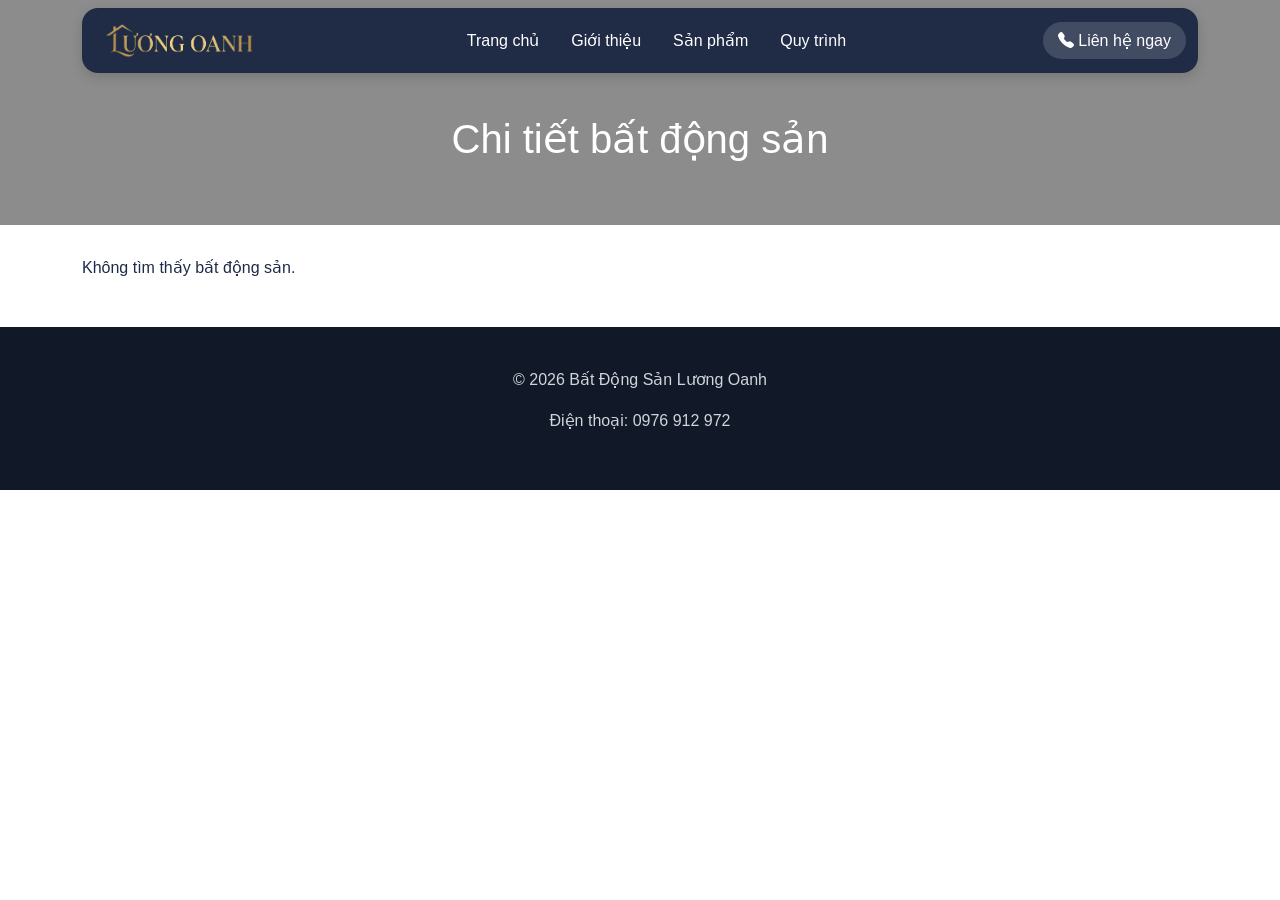
<file: chi-tiet.html>
<!DOCTYPE html>
<html lang="vi">

<head>
    <meta charset="UTF-8">
    <meta name="viewport" content="width=device-width, initial-scale=1">
    <title>Chi tiết bất động sản | BĐS Lương Oanh</title>
    <!-- Bootstrap CSS -->
    <link href="https://cdn.jsdelivr.net/npm/bootstrap@5.3.2/dist/css/bootstrap.min.css" rel="stylesheet">
    <link rel="stylesheet" href="https://cdn.jsdelivr.net/npm/bootstrap-icons@1.11.1/font/bootstrap-icons.css">
    <!-- Custom CSS -->
    <link rel="stylesheet" href="css/style.css">
    <link rel="icon" type="image/png" href="assets/favicon.png">
</head>

<body>
    <!-- ================= HEADER / NAVBAR ================= -->
    <header class="re-header">
        <div class="container mt-2">
            <nav class="navbar navbar-expand-lg re-navbar">
                <div class="container-fluid">

                    <a class="nav-logo navbar-brand text-white fw-bold" href="index.html">
                        <img src="assets/logo_lo.png" alt="">
                    </a>

                    <!-- <button class="navbar-toggler custom-toggler navbar-dark" type="button" data-bs-toggle="collapse"
                        data-bs-target="#reNav">
                        <a href="tel:0976912972">
                            <i class="bi bi-telephone-fill"></i>
                        </a>
                    </button> -->

                    <button class="navbar-toggler custom-toggler navbar-dark" type="button" data-bs-toggle="collapse"
                        data-bs-target="#reNav">
                        <span class="navbar-toggler-icon"></span>
                    </button>

                    <div class="collapse navbar-collapse justify-content-between" id="reNav">
                        <ul class="navbar-nav mx-auto mb-2 mb-lg-0">
                            <li class="nav-item"><a class="nav-link" href="index.html">Trang chủ</a></li>
                            <li class="nav-item"><a class="nav-link" href="gioi-thieu.html">Giới thiệu</a></li>
                            <li class="nav-item"><a class="nav-link" href="san-pham.html">Sản phẩm</a></li>
                            <li class="nav-item"><a class="nav-link" href="quy-trinh.html">Quy trình</a></li>
                        </ul>

                        <div class="re-phone-btn text-center">
                            <a href="tel:0976912972">
                                <i class="bi bi-telephone-fill"></i> Liên hệ ngay
                            </a>
                        </div>
                    </div>

                </div>
            </nav>
        </div>
    </header>
    <!-- ================= HERO ================= -->
    <section class="re-hero-chi-tiet">
        <div class="re-hero-content">
            <h1>Chi tiết bất động sản</h1>
        </div>
    </section>
    <!-- ================= BẤT ĐỘNG SẢN NỔI BẬT ================= -->
    <section class="re-section">
        <div class="container">
            <div id="noiDungChiTiet"></div>
        </div>
    </section>
    <!-- ================= FOOTER ================= -->
    <footer class="re-footer">
        <div class="container text-center">
            <p>© 2026 Bất Động Sản Lương Oanh</p>
            <!-- <p>Email: contact@realestate.vn</p> -->
            <a href="tel:0976912972">
                <p>Điện thoại: 0976 912 972</p>
            </a>
        </div>
    </footer>
    <!-- Floating Contact Buttons (Mobile) -->
    <div class="floating-contact">
        <a href="tel:0976912972" class="floating-btn btn-call">
            <i class="bi bi-telephone-fill"></i>
        </a>

        <a href="https://zalo.me/0976912972" class="floating-btn btn-zalo">
            <img style="width: 26px; height: 26px;" src="assets/icons/icon_z.png" alt="">
        </a>
    </div>
    <script src="js/main.js"></script>
    <script src="js/chi-tiet.js"></script>
    <!-- Bootstrap JS -->
    <script src="https://cdn.jsdelivr.net/npm/bootstrap@5.3.2/dist/js/bootstrap.bundle.min.js"></script>
    <script>
        document.addEventListener("click", function (event) {
            const navbarCollapse = document.getElementById("reNav");
            const navbarToggler = document.querySelector(".navbar-toggler");
            const bsCollapse = bootstrap.Collapse.getInstance(navbarCollapse);
            // Nếu menu đang mở
            if (navbarCollapse.classList.contains("show")) {
                const isClickInside =
                    navbarCollapse.contains(event.target) ||
                    navbarToggler.contains(event.target);
                if (!isClickInside) {
                    if (bsCollapse) {
                        bsCollapse.hide();
                    }
                }
            }
        });
    </script>
</body>

</html>
</file>
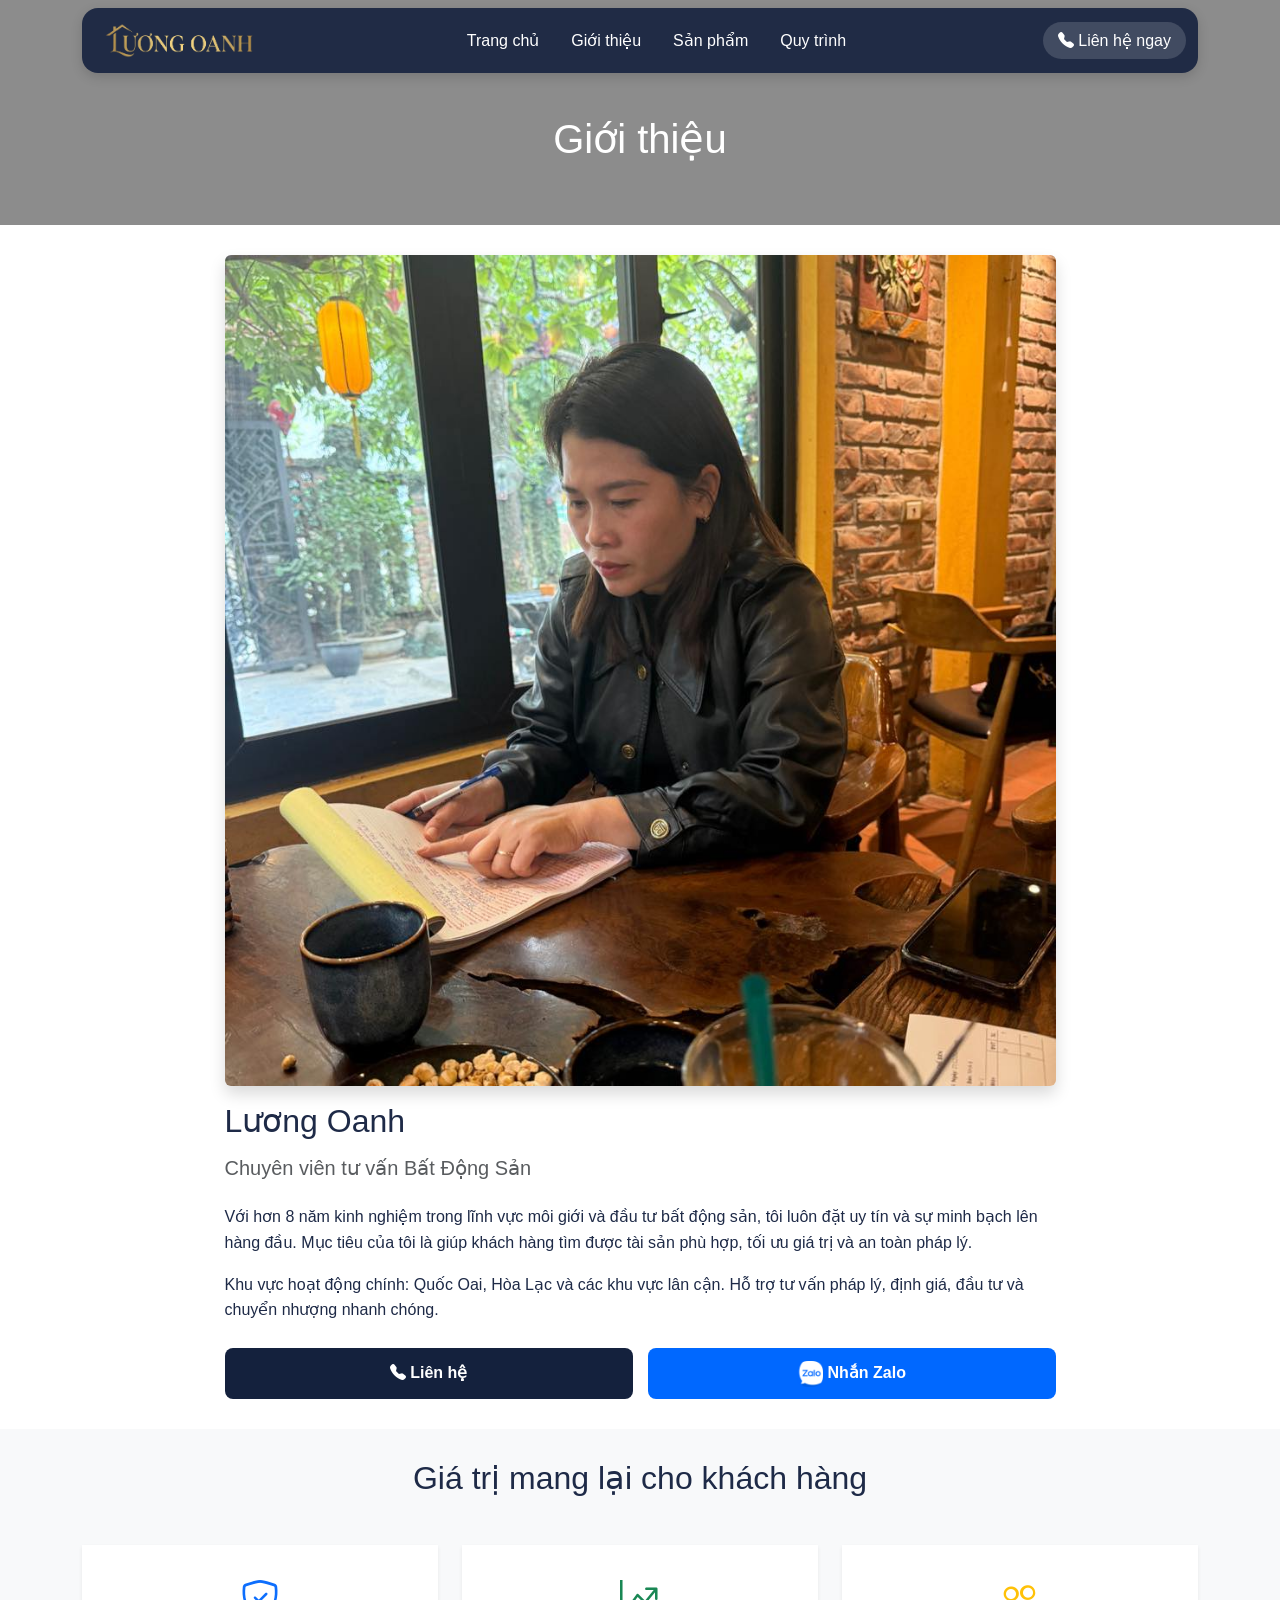
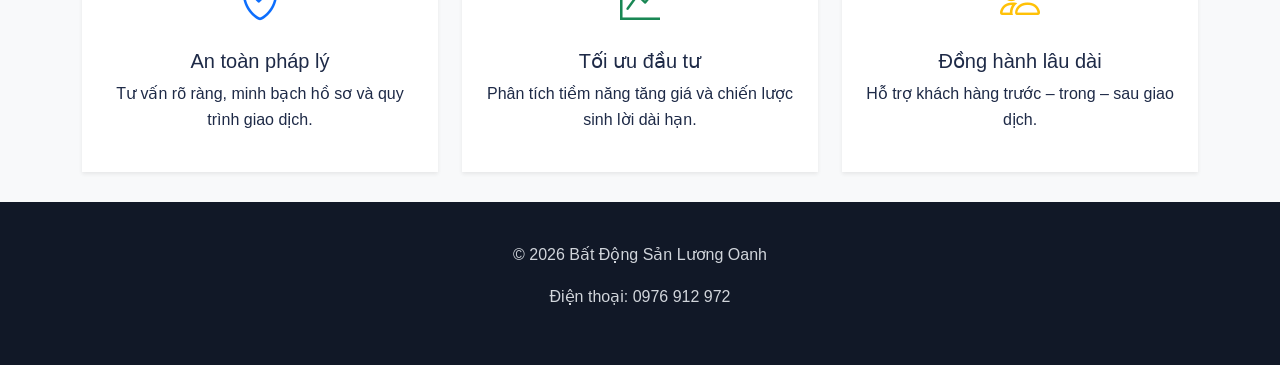
<file: gioi-thieu.html>
<!DOCTYPE html>
<html lang="vi">

<head>
    <meta charset="UTF-8">
    <meta name="viewport" content="width=device-width, initial-scale=1">
    <title>Giới thiệu | BĐS Lương Oanh</title>

    <!-- Bootstrap CSS -->
    <link href="https://cdn.jsdelivr.net/npm/bootstrap@5.3.2/dist/css/bootstrap.min.css" rel="stylesheet">
    <link rel="stylesheet" href="https://cdn.jsdelivr.net/npm/bootstrap-icons@1.11.1/font/bootstrap-icons.css">

    <!-- Custom CSS -->
    <link rel="stylesheet" href="css/style.css">
    <link rel="icon" type="image/png" href="assets/favicon.png">
</head>

<body>

    <!-- ================= HEADER / NAVBAR ================= -->
    <header class="re-header">
        <div class="container mt-2">
            <nav class="navbar navbar-expand-lg re-navbar">
                <div class="container-fluid">

                    <a class="nav-logo navbar-brand text-white fw-bold" href="index.html">
                        <img src="assets/logo_lo.png" alt="">
                    </a>

                    <!-- <button class="navbar-toggler custom-toggler navbar-dark" type="button" data-bs-toggle="collapse"
                        data-bs-target="#reNav">
                        <a href="tel:0976912972">
                            <i class="bi bi-telephone-fill"></i>
                        </a>
                    </button> -->

                    <button class="navbar-toggler custom-toggler navbar-dark" type="button" data-bs-toggle="collapse"
                        data-bs-target="#reNav">
                        <span class="navbar-toggler-icon"></span>
                    </button>

                    <div class="collapse navbar-collapse justify-content-between" id="reNav">
                        <ul class="navbar-nav mx-auto mb-2 mb-lg-0">
                            <li class="nav-item"><a class="nav-link" href="index.html">Trang chủ</a></li>
                            <li class="nav-item"><a class="nav-link" href="gioi-thieu.html">Giới thiệu</a></li>
                            <li class="nav-item"><a class="nav-link" href="san-pham.html">Sản phẩm</a></li>
                            <li class="nav-item"><a class="nav-link" href="quy-trinh.html">Quy trình</a></li>
                        </ul>

                        <div class="re-phone-btn text-center">
                            <a href="tel:0976912972">
                                <i class="bi bi-telephone-fill"></i> Liên hệ ngay
                            </a>
                        </div>
                    </div>

                </div>
            </nav>
        </div>
    </header>

    <!-- ================= HERO ================= -->
    <section class="re-hero-chi-tiet">
        <div class="re-hero-content">
            <h1>Giới thiệu</h1>
        </div>
    </section>

    <!-- ================= THÔNG TIN GIỚI THIỆU ================= -->
    <section class="re-section">
        <div class="container">

            <div class="row d-flex justify-content-center">

                <div class="text-center col-lg-9">
                    <img src="assets/images/luongoanh.jpg" class="img-fluid rounded shadow" alt="Lương Oanh">
                </div>

                <div class="col-lg-9 mt-3">
                    <h2 class="mb-3">Lương Oanh</h2>
                    <h5 class="text-muted mb-4">Chuyên viên tư vấn Bất Động Sản</h5>

                    <p>
                        Với hơn 8 năm kinh nghiệm trong lĩnh vực môi giới và đầu tư bất động sản,
                        tôi luôn đặt uy tín và sự minh bạch lên hàng đầu.
                        Mục tiêu của tôi là giúp khách hàng tìm được tài sản phù hợp,
                        tối ưu giá trị và an toàn pháp lý.
                    </p>

                    <p>
                        Khu vực hoạt động chính: Quốc Oai, Hòa Lạc và các khu vực lân cận.
                        Hỗ trợ tư vấn pháp lý, định giá, đầu tư và chuyển nhượng nhanh chóng.
                    </p>

                    <div class="nhom-nut-lien-he">
                        <a href="tel:0976912972" class="btn-lien-he">
                            <i class="bi bi-telephone-fill"></i> Liên hệ
                        </a>

                        <a href="https://zalo.me/0976912972" class="btn-zalo">
                            <img class="icon-zalo-26" src="assets/icons/icon_z.png" alt=""> Nhắn Zalo
                        </a>
                    </div>

                </div>

            </div>

        </div>
    </section>

    <!-- ================= GIÁ TRỊ CỐT LÕI ================= -->
    <section class="re-section bg-light">
        <div class="container text-center">

            <h2 class="mb-5">Giá trị mang lại cho khách hàng</h2>

            <div class="row g-4">

                <div class="col-md-4">
                    <div class="p-4 shadow-sm bg-white h-100">
                        <i class="bi bi-shield-check fs-1 text-primary"></i>
                        <h5 class="mt-3">An toàn pháp lý</h5>
                        <p>Tư vấn rõ ràng, minh bạch hồ sơ và quy trình giao dịch.</p>
                    </div>
                </div>

                <div class="col-md-4">
                    <div class="p-4 shadow-sm bg-white h-100">
                        <i class="bi bi-graph-up-arrow fs-1 text-success"></i>
                        <h5 class="mt-3">Tối ưu đầu tư</h5>
                        <p>Phân tích tiềm năng tăng giá và chiến lược sinh lời dài hạn.</p>
                    </div>
                </div>

                <div class="col-md-4">
                    <div class="p-4 shadow-sm bg-white h-100">
                        <i class="bi bi-people fs-1 text-warning"></i>
                        <h5 class="mt-3">Đồng hành lâu dài</h5>
                        <p>Hỗ trợ khách hàng trước – trong – sau giao dịch.</p>
                    </div>
                </div>

            </div>

        </div>
    </section>

    <!-- ================= FOOTER ================= -->
    <footer class="re-footer">
        <div class="container text-center">
            <p>© 2026 Bất Động Sản Lương Oanh</p>
            <a href="tel:0976912972">
                <p>Điện thoại: 0976 912 972</p>
            </a>
        </div>
    </footer>

    <!-- Floating Contact Buttons (Mobile) -->
    <div class="floating-contact">
        <a href="tel:0976912972" class="floating-btn btn-call">
            <i class="bi bi-telephone-fill"></i>
        </a>

        <a href="https://zalo.me/0976912972" class="floating-btn btn-zalo">
            <img style="width: 26px; height: 26px;" src="assets/icons/icon_z.png" alt="">
        </a>
    </div>

    <script src="js/main.js"></script>

    <!-- Bootstrap JS -->
    <script src="https://cdn.jsdelivr.net/npm/bootstrap@5.3.2/dist/js/bootstrap.bundle.min.js"></script>

    <script>
        document.addEventListener("click", function (event) {
            const navbarCollapse = document.getElementById("reNav");
            const navbarToggler = document.querySelector(".navbar-toggler");
            const bsCollapse = bootstrap.Collapse.getInstance(navbarCollapse);

            if (navbarCollapse.classList.contains("show")) {
                const isClickInside =
                    navbarCollapse.contains(event.target) ||
                    navbarToggler.contains(event.target);

                if (!isClickInside) {
                    if (bsCollapse) {
                        bsCollapse.hide();
                    }
                }
            }
        });
    </script>

</body>

</html>
</file>
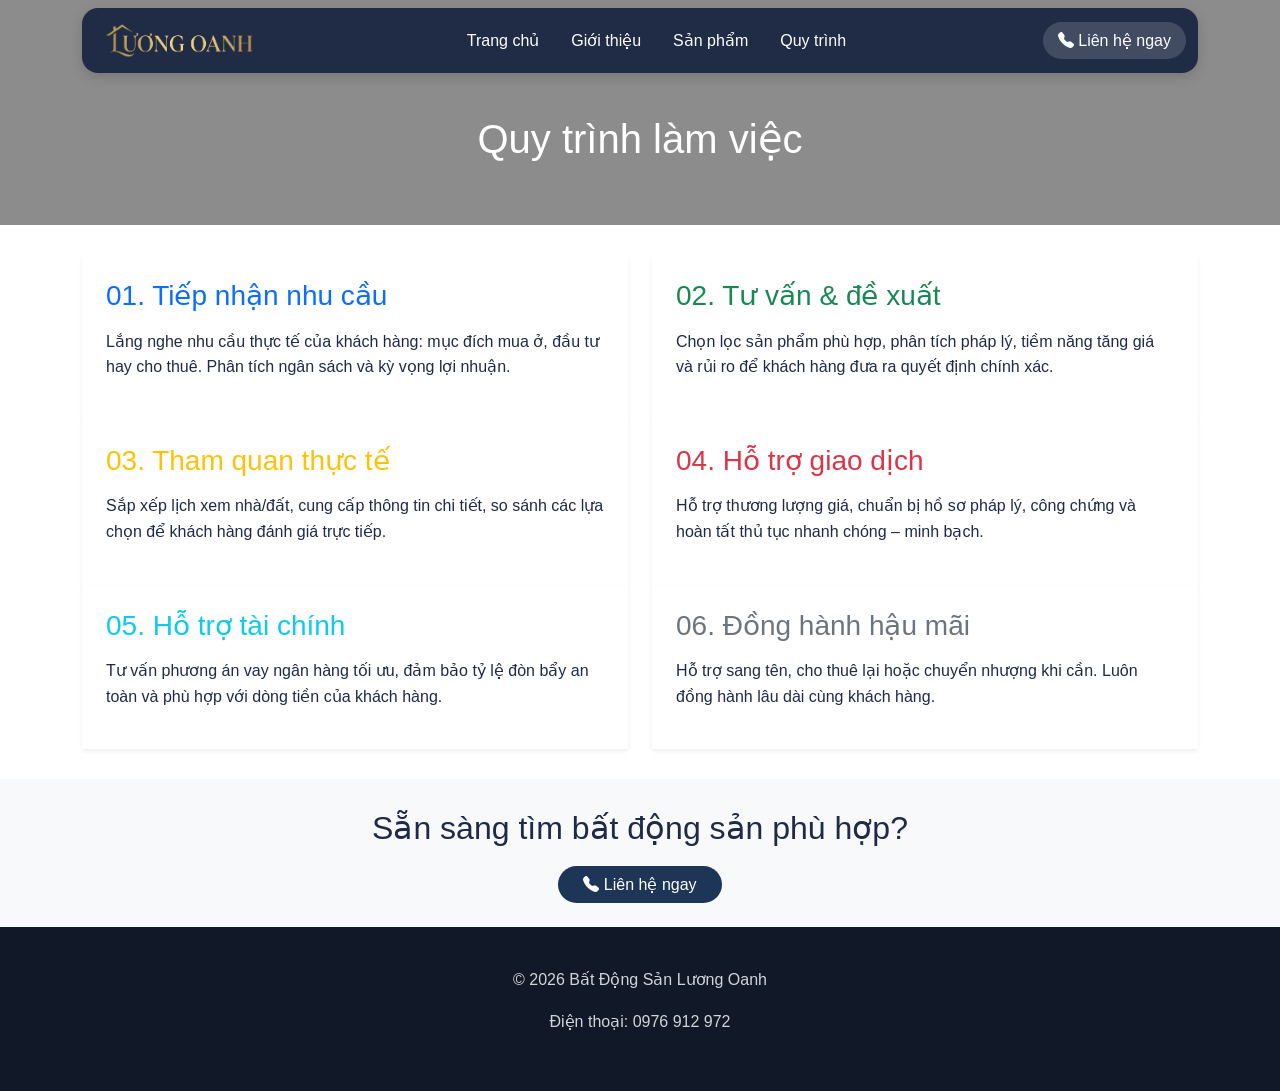
<file: quy-trinh.html>
<!DOCTYPE html>
<html lang="vi">

<head>
    <meta charset="UTF-8">
    <meta name="viewport" content="width=device-width, initial-scale=1">
    <title>Quy trình làm việc | BĐS Lương Oanh</title>

    <!-- Bootstrap CSS -->
    <link href="https://cdn.jsdelivr.net/npm/bootstrap@5.3.2/dist/css/bootstrap.min.css" rel="stylesheet">
    <link rel="stylesheet" href="https://cdn.jsdelivr.net/npm/bootstrap-icons@1.11.1/font/bootstrap-icons.css">

    <!-- Custom CSS -->
    <link rel="stylesheet" href="css/style.css">
    <link rel="icon" type="image/png" href="assets/favicon.png">
</head>

<body>

    <!-- ================= HEADER / NAVBAR ================= -->
    <header class="re-header">
        <div class="container mt-2">
            <nav class="navbar navbar-expand-lg re-navbar">
                <div class="container-fluid">

                    <a class="nav-logo navbar-brand text-white fw-bold" href="index.html">
                        <img src="assets/logo_lo.png" alt="">
                    </a>

                    <button class="navbar-toggler custom-toggler navbar-dark"
                        type="button"
                        data-bs-toggle="collapse"
                        data-bs-target="#reNav">
                        <span class="navbar-toggler-icon"></span>
                    </button>

                    <div class="collapse navbar-collapse justify-content-between" id="reNav">
                        <ul class="navbar-nav mx-auto mb-2 mb-lg-0">
                            <li class="nav-item"><a class="nav-link" href="index.html">Trang chủ</a></li>
                            <li class="nav-item"><a class="nav-link" href="gioi-thieu.html">Giới thiệu</a></li>
                            <li class="nav-item"><a class="nav-link" href="san-pham.html">Sản phẩm</a></li>
                            <li class="nav-item"><a class="nav-link active" href="quy-trinh.html">Quy trình</a></li>
                        </ul>

                        <div class="re-phone-btn text-center">
                            <a href="tel:0976912972">
                                <i class="bi bi-telephone-fill"></i> Liên hệ ngay
                            </a>
                        </div>
                    </div>

                </div>
            </nav>
        </div>
    </header>

    <!-- ================= HERO ================= -->
    <section class="re-hero-chi-tiet">
        <div class="re-hero-content">
            <h1>Quy trình làm việc</h1>
        </div>
    </section>

    <!-- ================= QUY TRÌNH ================= -->
    <section class="re-section">
        <div class="container">

            <div class="row">

                <!-- Bước 1 -->
                <div class="col-md-6">
                    <div class="p-4 shadow-sm bg-white h-100">
                        <h3 class="mb-3 text-primary">01. Tiếp nhận nhu cầu</h3>
                        <p>
                            Lắng nghe nhu cầu thực tế của khách hàng: mục đích mua ở,
                            đầu tư hay cho thuê. Phân tích ngân sách và kỳ vọng lợi nhuận.
                        </p>
                    </div>
                </div>

                <!-- Bước 2 -->
                <div class="col-md-6">
                    <div class="p-4 shadow-sm bg-white h-100">
                        <h3 class="mb-3 text-success">02. Tư vấn & đề xuất</h3>
                        <p>
                            Chọn lọc sản phẩm phù hợp, phân tích pháp lý,
                            tiềm năng tăng giá và rủi ro để khách hàng
                            đưa ra quyết định chính xác.
                        </p>
                    </div>
                </div>

                <!-- Bước 3 -->
                <div class="col-md-6">
                    <div class="p-4 shadow-sm bg-white h-100">
                        <h3 class="mb-3 text-warning">03. Tham quan thực tế</h3>
                        <p>
                            Sắp xếp lịch xem nhà/đất, cung cấp thông tin chi tiết,
                            so sánh các lựa chọn để khách hàng đánh giá trực tiếp.
                        </p>
                    </div>
                </div>

                <!-- Bước 4 -->
                <div class="col-md-6">
                    <div class="p-4 shadow-sm bg-white h-100">
                        <h3 class="mb-3 text-danger">04. Hỗ trợ giao dịch</h3>
                        <p>
                            Hỗ trợ thương lượng giá, chuẩn bị hồ sơ pháp lý,
                            công chứng và hoàn tất thủ tục nhanh chóng – minh bạch.
                        </p>
                    </div>
                </div>

                <!-- Bước 5 -->
                <div class="col-md-6">
                    <div class="p-4 shadow-sm bg-white h-100">
                        <h3 class="mb-3 text-info">05. Hỗ trợ tài chính</h3>
                        <p>
                            Tư vấn phương án vay ngân hàng tối ưu,
                            đảm bảo tỷ lệ đòn bẩy an toàn và phù hợp
                            với dòng tiền của khách hàng.
                        </p>
                    </div>
                </div>

                <!-- Bước 6 -->
                <div class="col-md-6">
                    <div class="p-4 shadow-sm bg-white h-100">
                        <h3 class="mb-3 text-secondary">06. Đồng hành hậu mãi</h3>
                        <p>
                            Hỗ trợ sang tên, cho thuê lại hoặc chuyển nhượng khi cần.
                            Luôn đồng hành lâu dài cùng khách hàng.
                        </p>
                    </div>
                </div>

            </div>

        </div>
    </section>

    <!-- ================= CALL TO ACTION ================= -->
    <section class="re-section bg-light text-center">
        <div class="container">
            <h2 class="mb-4">Sẵn sàng tìm bất động sản phù hợp?</h2>
            <a href="tel:0976912972" class="re-btn-primary">
                <i class="bi bi-telephone-fill"></i> Liên hệ ngay
            </a>
        </div>
    </section>

    <!-- ================= FOOTER ================= -->
    <footer class="re-footer">
        <div class="container text-center">
            <p>© 2026 Bất Động Sản Lương Oanh</p>
            <a href="tel:0976912972">
                <p>Điện thoại: 0976 912 972</p>
            </a>
        </div>
    </footer>

    <!-- Floating Contact Buttons -->
    <div class="floating-contact">
        <a href="tel:0976912972" class="floating-btn btn-call">
            <i class="bi bi-telephone-fill"></i>
        </a>

        <a href="https://zalo.me/0976912972" class="floating-btn btn-zalo">
            <img style="width: 26px; height: 26px;" src="assets/icons/icon_z.png" alt="">
        </a>
    </div>

    <script src="js/main.js"></script>

    <!-- Bootstrap JS -->
    <script src="https://cdn.jsdelivr.net/npm/bootstrap@5.3.2/dist/js/bootstrap.bundle.min.js"></script>

    <script>
        document.addEventListener("click", function (event) {
            const navbarCollapse = document.getElementById("reNav");
            const navbarToggler = document.querySelector(".navbar-toggler");
            const bsCollapse = bootstrap.Collapse.getInstance(navbarCollapse);

            if (navbarCollapse.classList.contains("show")) {
                const isClickInside =
                    navbarCollapse.contains(event.target) ||
                    navbarToggler.contains(event.target);

                if (!isClickInside) {
                    if (bsCollapse) {
                        bsCollapse.hide();
                    }
                }
            }
        });
    </script>

</body>
</html>
</file>
<file: css/style.css>
/* ================= CORE RESET ================= */
*,
*::before,
*::after {
    margin: 0;
    padding: 0;
    box-sizing: border-box;
}

html {
    scroll-behavior: smooth;
    font-size: 16px;
}

body {
    font-family: -apple-system, BlinkMacSystemFont, "Segoe UI", Roboto,
        "Helvetica Neue", Arial, sans-serif;
    line-height: 1.6;
    color: #1e2a47;
    background-color: #ffffff;
    overflow-x: hidden;
}

a {
    text-decoration: none;
    color: inherit;
}

.navbar-toggler {
    border: none;
    background: rgba(255,255,255,0.15);
    padding: 6px 10px;
    border-radius: 8px;
    transition: all 0.3s ease;
}

.navbar-toggler:hover {
    background: rgba(255,255,255,0.25);
}

.navbar-toggler:focus {
    box-shadow: none;
}

.nav-logo img{
    width: 150px;
}

.custom-toggler {
    background-color: transparent !important;
    border: none !important;
    box-shadow: none !important;
}

.custom-toggler:focus {
    box-shadow: none !important;
}

/* ================= HEADER ================= */
.re-header {
    position: fixed;
    top: 0;
    left: 0;
    width: 100%;
    z-index: 2000;
}

/* ================= NAVBAR ================= */
.re-navbar {
    backdrop-filter: blur(10px);
    background: rgba(20, 33, 61, 0.9);
    border-radius: 16px;
    padding: 10px 0 10px 10px;
    box-shadow: 0 4px 12px rgba(0, 0, 0, 0.15);

    transition: all 0.3s ease;
}

.re-navbar .nav-link {
    color: #fff !important;
    font-weight: 500;
    margin: 0 8px;
}

.re-phone-btn {
    background: rgba(255, 255, 255, 0.15);
    border-radius: 50px;
    padding: 6px 15px;
    color: #fff;
}

/* ================= HERO ================= */
.re-hero {
    position: relative;
    height: 85vh;
    background: url('https://images.unsplash.com/photo-1505843513577-22bb7d21e455?q=80&w=2070') center/cover no-repeat;
    display: flex;
    align-items: center;
    justify-content: center;
    text-align: center;
    color: white;
}

.re-logo-wrapper {
    display: inline-block;
    padding: 20px 40px;
    background: rgba(255, 255, 255, 0.08);
    backdrop-filter: blur(10px);
    border-radius: 20px;
    border: 1px solid rgba(255, 255, 255, 0.2);
}

.re-hero::before {
    content: "";
    position: absolute;
    inset: 0;
    background: rgba(0, 0, 0, 0.55);
}

.re-hero-content {
    position: relative;
    z-index: 1;
    max-width: 700px;
}

.re-btn-primary {
    background: #1d3557;
    border-radius: 30px;
    padding: 10px 25px;
    color: #fff;
    border: none;
}

.re-btn-outline {
    border-radius: 30px;
    padding: 10px 25px;
    color: #fff;
    border: 1px solid #fff;
    background: transparent;
}

.re-avatar {
    width: 140px;
    height: 140px;
    border-radius: 50%;
    object-fit: cover;
    margin-bottom: 20px;
    border: 4px solid rgba(255,255,255,0.7);
}

.re-subtitle {
    font-weight: 400;
    margin-bottom: 10px;
}

.re-description {
    padding: 1rem;
    font-size: 15px;
    line-height: 1.6;
    opacity: 0.95;
}

.re-hero-chi-tiet {
    position: relative;
    padding-top: 60px;
    height: 25vh;
    background: url('https://images.unsplash.com/photo-1505843513577-22bb7d21e455?q=80&w=2070') center/cover no-repeat;
    display: flex;
    align-items: center;
    justify-content: center;
    text-align: center;
    color: white;
}

.re-hero-chi-tiet::before {
    content: "";
    position: absolute;
    inset: 0;
    background: rgba(0, 0, 0, 0.45);
}

/* ================= SECTION ================= */
.re-section {
    padding: 30px 0;
}

.re-section-title {
    text-align: center;
    font-weight: 600;
    margin-bottom: 50px;
}

/* ================= CARD ================= */
.re-card {
    border-radius: 18px;
    overflow: hidden;
    box-shadow: 0 10px 25px rgba(0, 0, 0, 0.08);
    transition: 0.3s;
    border: none;
}

.re-card:hover {
    transform: translateY(-8px);
}

.re-card img {
    height: 220px;
    object-fit: cover;
}

.re-price {
    color: #1d3557;
    font-weight: 700;
}

/* ================= FOOTER ================= */
.re-footer {
    background: #111827;
    color: #d1d5db;
    padding: 40px 0;
}

.re-modal {
    display: none;
    position: fixed;
    z-index: 2000;
    inset: 0;
    background: rgba(0, 0, 0, 0.6);
    justify-content: center;
    align-items: center;
}

/* .re-modal-content {
    background: white;
    width: 90%;
    max-width: 800px;
    padding: 30px;
    border-radius: 12px;
    position: relative;
    max-height: 90vh;
    overflow-y: auto;
} */
.re-modal-content {
    background: white;
    width: 90%;
    max-width: 800px;
    border-radius: 12px;
    position: relative;
    max-height: 90vh;

    overflow: hidden;
    /* QUAN TRỌNG */
}

.re-modal-body {
    padding: 30px;
    max-height: 80vh;
    overflow-y: auto;
}

/* .re-modal-close {
    position: absolute;
    right: 15px;
    top: 10px;
    font-size: 24px;
    cursor: pointer;
} */
.re-modal-close {
    position: absolute;
    top: 15px;
    right: 20px;
    font-size: 24px;
    cursor: pointer;
    z-index: 10;
}

/* ================= Làm đẹp scrollbar ================= */
.re-modal-body::-webkit-scrollbar {
    width: 8px;
}

.re-modal-body::-webkit-scrollbar-track {
    background: transparent;
}

.re-modal-body::-webkit-scrollbar-thumb {
    background: #c5c5c5;
    border-radius: 10px;
}

.re-modal-body::-webkit-scrollbar-thumb:hover {
    background: #999;
}

.mo-ta-bds {
    line-height: 1.6;
    margin-bottom: 15px;
    color: #444;
}

/* NHÓM NÚT LIÊN HỆ BÊN TRONG MODAL */
.nhom-nut-lien-he {
    display: flex;
    gap: 15px;
    margin-top: 25px;
}

.nhom-nut-lien-he .btn-lien-he,
.nhom-nut-lien-he .btn-zalo {
    flex: 1;
    text-align: center;
    padding: 12px;
    border-radius: 8px;
    text-decoration: none;
    font-weight: 600;
    transition: 0.3s;
}

.nhom-nut-lien-he .btn-lien-he {
    background: #14213d;
    color: white;
}

.nhom-nut-lien-he .btn-lien-he:hover {
    background: #0f1a30;
}

.nhom-nut-lien-he .btn-zalo {
    background: #0068ff;
    color: white;
}

.nhom-nut-lien-he .btn-zalo:hover {
    background: #0050c7;
}

/* ===== Floating Buttons ===== */

.floating-contact {
    position: fixed;
    right: 20px;
    bottom: 20px;

    display: flex;
    flex-direction: column;
    gap: 12px;

    z-index: 999;
}

/* Ẩn trên desktop */
@media (min-width: 768px) {
    .floating-contact {
        display: none;
    }
}

.floating-btn {
    width: 55px;
    height: 55px;
    border-radius: 50%;

    display: flex;
    align-items: center;
    justify-content: center;

    color: white;
    font-size: 22px;
    text-decoration: none;

    box-shadow: 0 6px 18px rgba(0,0,0,0.2);
    transition: 0.3s;
}

.floating-contact .btn-call {
    background: #14213d;
}

.floating-contact .btn-call:hover {
    max-height: 55px;
    max-width: 55px;
    background: #0f1a30;
    transform: scale(1.08);
}

.floating-contact .btn-zalo {
    max-height: 55px;
    max-width: 55px;
    /* display: inline-block; */
    animation: ring 3s infinite;
    background: #0068ff;
    font-weight: bold;
}

.floating-contact .btn-zalo:hover {
    background: #0050c7;
    transform: scale(1.08);
}

/* .floating-contact .btn-zalo img {
    width: 28px;
    height: 28px;
    object-fit: contain;
} */

@keyframes ring {
    0% { transform: rotate(0); }
    10% { transform: rotate(10deg); }
    20% { transform: rotate(-10deg); }
    30% { transform: rotate(6deg); }
    40% { transform: rotate(-6deg); }
    50% { transform: rotate(0); }
    100% { transform: rotate(0); }
}

.floating-contact .btn-call i {
    display: inline-block;
    animation: ring 3s infinite;
}
/* ẢNH TRONG MODAL */
.anh-phu {
    width: 110px;
    height: 80px;
    flex: 0 0 auto;

    object-fit: cover;
    border-radius: 6px;
    cursor: pointer;
    transition: 0.2s;
}

.anh-phu.active {
    border: 2px solid #14213d;
}

.khung-anh-lon {
    width: 100%;
    height: 420px;   /* bạn có thể chỉnh */
    margin: 15px 0;
    border-radius: 10px;
    overflow: hidden;
}

#anhChinh {
    width: 100%;
    height: 100%;
    object-fit: cover;  /* hoặc contain nếu muốn không crop */
    transition: 0.3s;
}

#danhSachAnhPhu {
    display: flex;
    gap: 10px;
    margin-top: 15px;

    overflow-x: auto;
    overflow-y: hidden;
    white-space: nowrap;
    padding-bottom: 5px;
}

#danhSachAnhPhu::-webkit-scrollbar {
    height: 6px;
}

#danhSachAnhPhu::-webkit-scrollbar-thumb {
    background: #ccc;
    border-radius: 10px;
}

.icon-zalo-26 {
    width: 26px;
    height: 26px;
    object-fit: contain;
}

/* ================= MOBILE ================= */
@media (max-width: 991.98px) {

    .re-navbar .navbar-collapse {
        border-radius: 12px;
        padding: 20px;
        margin-top: 10px;
    }

    .re-navbar .nav-link {
        text-align: center;
        padding: 10px 0;
    }

}
</file>
